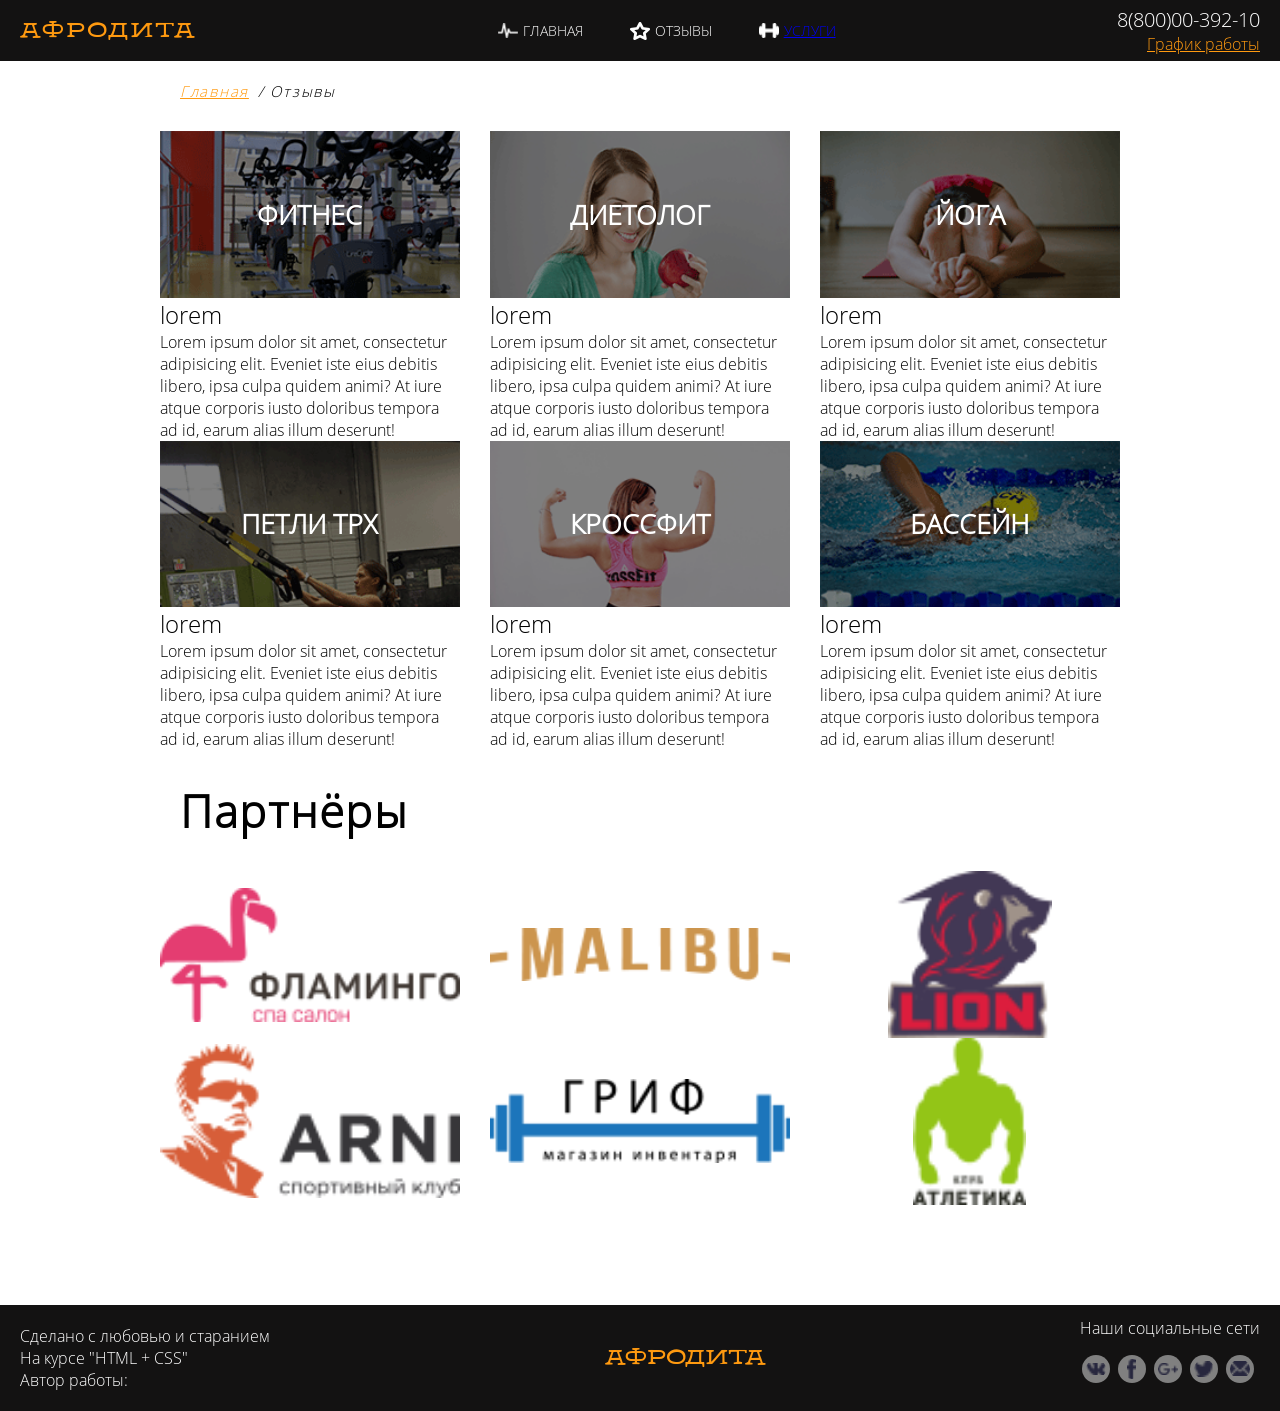
<file: index.html>
<!DOCTYPE html>
<html lang="ru">
    <head>
        <meta charset="UTF-8">
        <meta name="viewport" content="width=device-width, initial-scale=1.0">
        <link rel="stylesheet" href="./style.css">
        <link rel="logo" href="./images/logo_1.png">
        <title>-</title>
    </head>

    <body>

        <div class="main_display">

            <div class="header">

                <div class="left_header">АФРОДИТА</div>

                    <ul class="main_header">

                        <li class="header_item">
                            <div class="picture1"></div>
                            <div class="text1">Главная</div>
                        </li>

                        <li class="header_item">
                            <div class="picture2"></div>
                            <div class="text2">Отзывы</div>
                        </li>

                        <li class="header_item">
                            <div class="picture3"></div>
                            <a class="text3" href="./services.html">Услуги</a>
                        </li>
        </ul>

        <div class="right_header">
            <div class="number">8(800)00-392-10</div>
            <div class="work_graphic"><a href="#" class="work_graphic1">График работы</a></div>
        </div>
        </div>

        <!-- ####################################### -->
        <!-- ####################################### -->

        <div class="wrapper_1">

            <!-- ####################################### -->

            <div class="main-com">
                <div class="main-ti"><a class = 'main-ti1'href="#"><i>Главная</i></a> </div>
                <div class="com-ti"> <i>/ Отзывы</i></div>
            </div>

            <!-- ####################################### -->

            <ul class="list">

                <li class="list_item">
                    <div class="img img_id_1"><p>ФИТНЕС</p></div>
                    <div class="list_title">lorem</div>
                    <div class="list_text">Lorem ipsum dolor sit amet, consectetur adipisicing elit. Eveniet iste eius debitis libero, ipsa culpa quidem animi? At iure atque corporis iusto doloribus tempora ad id, earum alias illum deserunt!</div>
                </li>

                <li class="list_item">
                    <div class="img img_id_2"><p>ДИЕТОЛОГ</p></div>
                    <div class="list_title">lorem</div>
                    <div class="list_text">Lorem ipsum dolor sit amet, consectetur adipisicing elit. Eveniet iste eius debitis libero, ipsa culpa quidem animi? At iure atque corporis iusto doloribus tempora ad id, earum alias illum deserunt!</div>
                </li>

                <li class="list_item">
                    <div class="img img_id_3"><p>ЙОГА</p></div>
                    <div class="list_title">lorem</div>
                    <div class="list_text">Lorem ipsum dolor sit amet, consectetur adipisicing elit. Eveniet iste eius debitis libero, ipsa culpa quidem animi? At iure atque corporis iusto doloribus tempora ad id, earum alias illum deserunt!</div>
                </li>

                <li class="list_item">
                    <div class="img img_id_4"><p>ПЕТЛИ ТРХ</p></div>
                    <div class="list_title">lorem</div>
                    <div class="list_text">Lorem ipsum dolor sit amet, consectetur adipisicing elit. Eveniet iste eius debitis libero, ipsa culpa quidem animi? At iure atque corporis iusto doloribus tempora ad id, earum alias illum deserunt!</div>
                </li>
                
                <li class="list_item">
                    <div class="img img_id_5"><p>КРОССФИТ</p></div>
                    <div class="list_title">lorem</div>
                    <div class="list_text">Lorem ipsum dolor sit amet, consectetur adipisicing elit. Eveniet iste eius debitis libero, ipsa culpa quidem animi? At iure atque corporis iusto doloribus tempora ad id, earum alias illum deserunt!</div>
                </li>

                <li class="list_item">
                    <div class="img img_id_6"><p>БАССЕЙН</p></div>
                    <div class="list_title">lorem</div>
                    <div class="list_text">Lorem ipsum dolor sit amet, consectetur adipisicing elit. Eveniet iste eius debitis libero, ipsa culpa quidem animi? At iure atque corporis iusto doloribus tempora ad id, earum alias illum deserunt!</div>
                </li>

            </ul>

            <!-- ####################################### -->

            <div class="main-com">
                <div class="com-ti-2"> Партнёры</div>
            </div>

            <ul class="list">
                <li class="list_item">
                    <div class="img2 partner_1"></div>
                </li>
                <li class="list_item">
                    <div class="img2 partner_2"></div>
                </li>
                <li class="list_item">
                    <div class="img2 partner_3"></div>
                </li>
                <li class="list_item">
                    <div class="img2 partner_4"></div>
                </li>
                <li class="list_item">
                    <div class="img2 partner_5"></div>
                </li>
                <li class="list_item">
                    <div class="img2 partner_6"></div>
                </li>

            </ul>

            <!-- ####################################### -->

            </div>

        <!-- ####################################### -->
        <!-- ####################################### -->

        <div class="bottom_of_the_basement">

            <div class="autor">
                Сделано с любовью и старанием <br>
                На курсе "HTML + CSS" <br>
                Автор работы:
            </div>

            <div class="left_header1">АФРОДИТА</div>

            <div class="socials">

                <div class="social_title">Наши социальные сети</div>

                <ul class="social_cards">
                
                    <li class="vk-li"><div class="vk"></div></li>
                    <li class="facebook-li"><div class="facebook"></div></li>
                    <li class="google-li"><div class="google"></div></li>
                    <li class="twitter-li"><div class="twitter"></div></li>
                    <li class="mail-li"><div class="mail"></div></li>

                </ul>

            </div>
    </div>
</body>
</html>
</file>
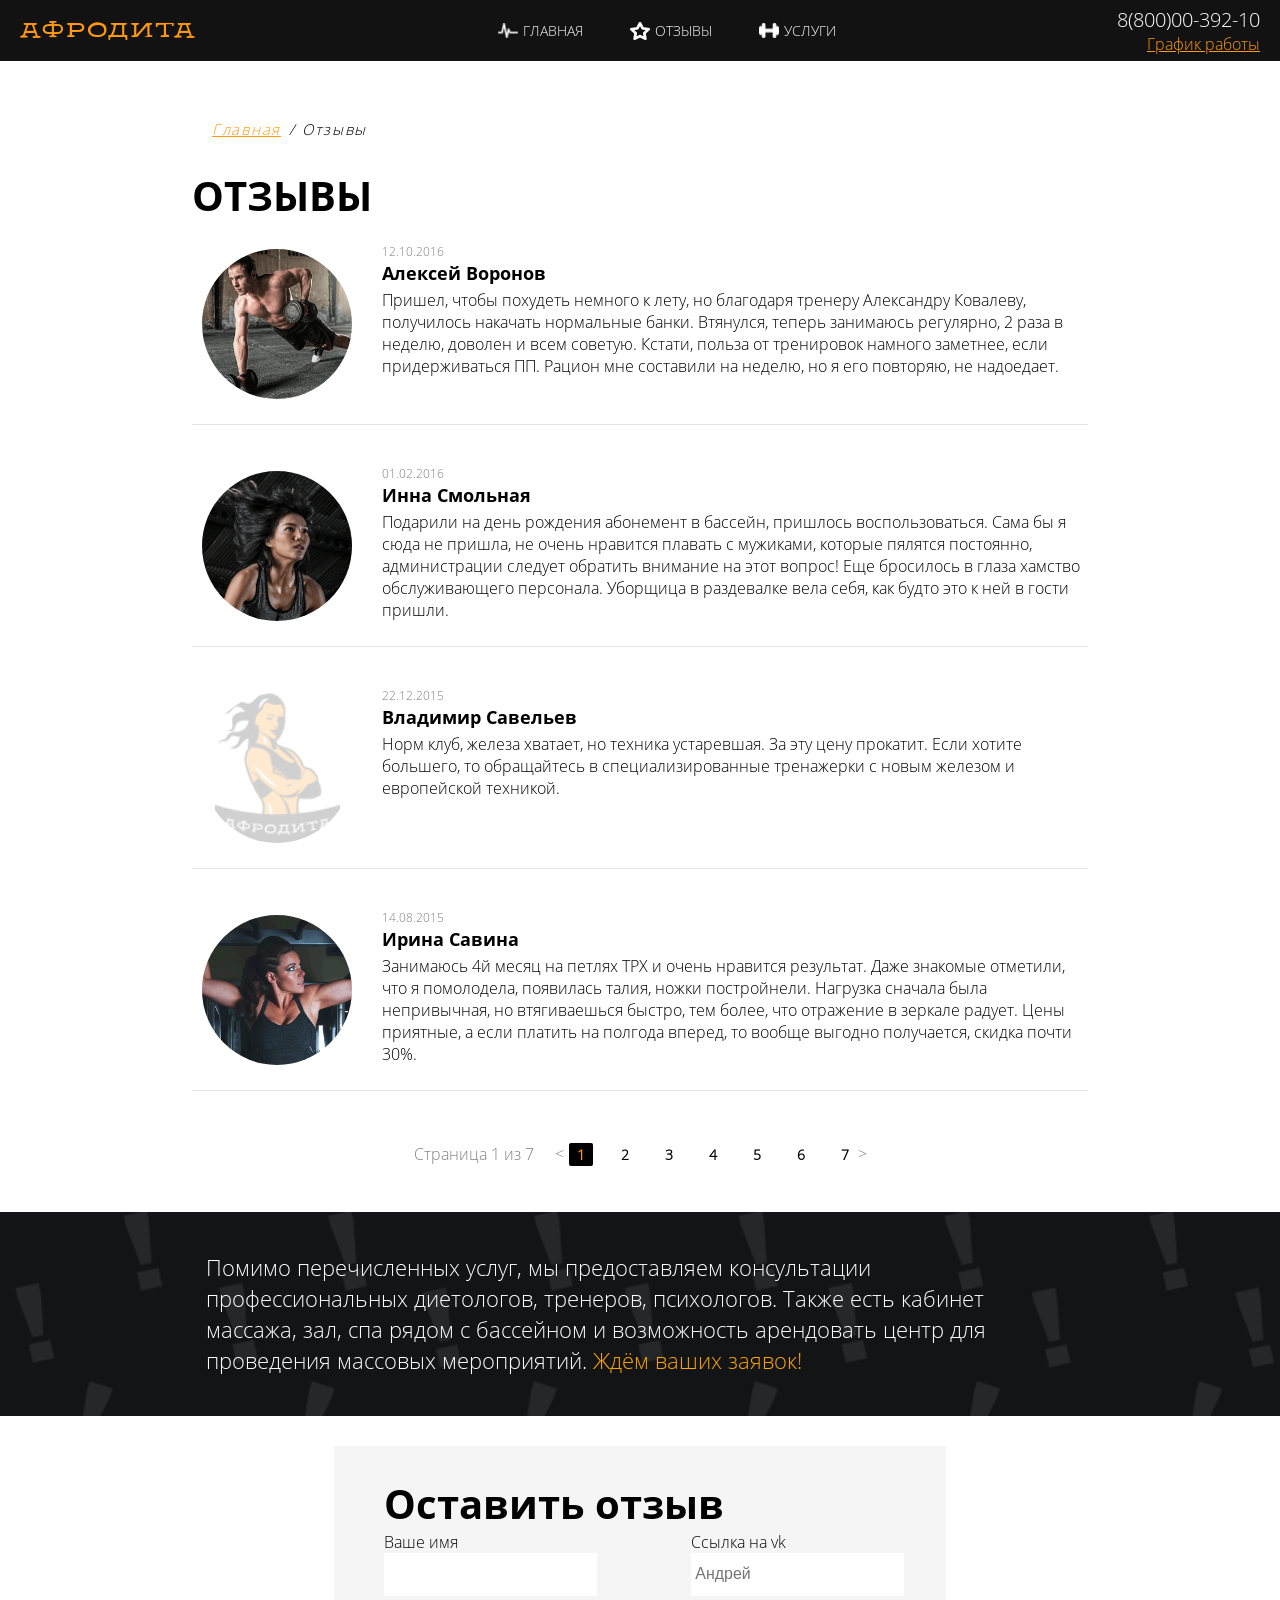
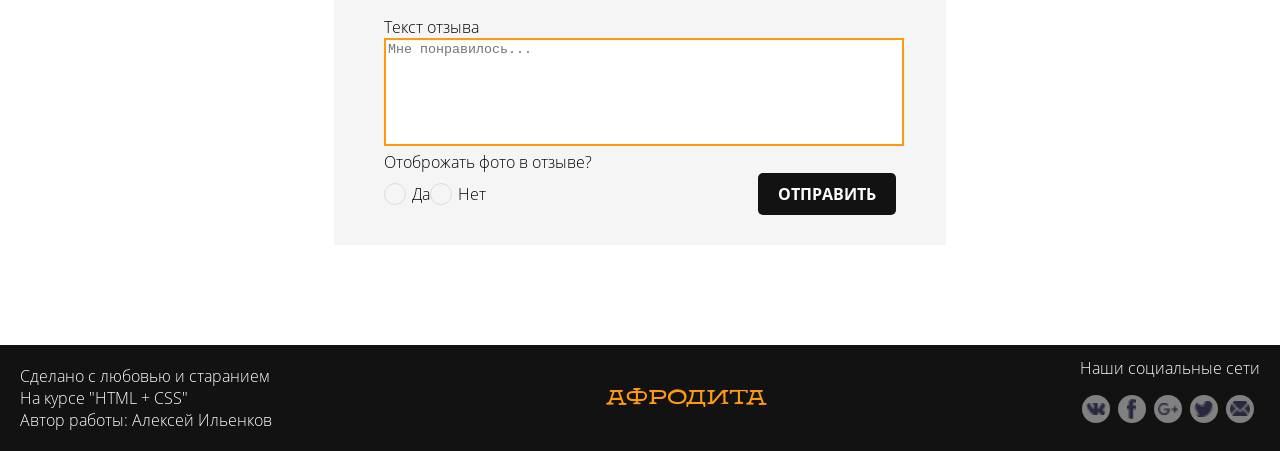
<file: services.html>
<!DOCTYPE html>
<html lang="ru">
  <head>
    <meta charset="UTF-8">
    <link rel="stylesheet" href="./style.css">
    <link rel="logo" href="./images/logo_1.png">
    <title>а</title>
  </head>

  <body>

    <div class="main_display">

      <div class="header">

        <div class="left_header">АФРОДИТА</div>

        <ul class="main_header">

          <li class="header_item">

            <div class="picture1 pic_size"></div>
            <div class="text1">Главная</div>

          </li>

          <li class="header_item">

            <div class="picture2 pic_size"></div>
            <div class="text2">Отзывы</div>

          </li>

          <li class="header_item">

            <div class="picture3 pic_size"></div>
            <div class="text3">Услуги</div>

          </li>

        </ul>

        <div class="right_header">

          <div class="number">8(800)00-392-10</div>
          <div class="work_graphic"><a href="#" class="work_graphic1">График работы</a></div>

        </div>

      </div>

      <div class="comments">

        <div class="main-com">

          <div class="main-ti"><a class = 'main-ti1'href="#"><i>Главная</i></a> </div>

          <div class="com-ti"> <i>/ Отзывы</i></div>

        </div>

        <div class="title">ОТЗЫВЫ</div>

        <ul class="main_list">

          <li class="card">
            <div class="wrapper_pic">
              <div class="pic1 size_pic"></div>
            </div>

            <div class="text1">
              
              <time class="date">12.10.2016</time>
              <div class="name">Алексей Воронов</div>
              <div class="inf">
                Пришел, чтобы похудеть немного к лету, но благодаря тренеру Александру
                Ковалеву, получилось накачать нормальные банки. Втянулся, теперь занимаюсь
                регулярно, 2 раза в неделю, доволен и всем советую. Кстати, польза от 
                тренировок намного заметнее, если придерживаться ПП. Рацион мне составили
                на неделю, но я его повторяю, не надоедает.</div>

            </div>

          </li>

          <li class="card">

            <div class="wrapper_pic">
              <div class="pic2 size_pic"></div>
            </div>

            <div class="text2">
              
              <time class="date">01.02.2016</time>
              <div class="name">Инна Смольная</div>
              <div class="inf">
                Подарили на день рождения абонемент в бассейн, пришлось воспользоваться.
                Сама бы я сюда не пришла, не очень нравится плавать с мужиками, которые
                пялятся постоянно, администрации следует обратить внимание на этот вопрос!
                Еще бросилось в глаза хамство обслуживающего персонала. Уборщица в
                раздевалке вела себя, как будто это к ней в гости пришли.</div>
              
            </div>

          </li>

          <li class="card">
            <div class="wrapper_pic">
              <div class="pic3 size_pic"></div>
            </div>
            

            <div class="text3">
              
              <time class="date">22.12.2015</time>
              <div class="name">Владимир Савельев</div>
              <div class="inf">
                Норм клуб, железа хватает, но техника устаревшая. За эту цену прокатит. Если
                хотите большего, то обращайтесь в специализированные тренажерки с новым
                железом и европейской техникой.
              </div>
              
            </div>

          </li>

          <li class="card">

            <div class="wrapper_pic">
              <div class="pic4 size_pic"></div>
            </div>

            <div class="text4">
              
              <time class="date">14.08.2015</time>
              <div class="name">Ирина Савина</div>
              <div class="inf">
                Занимаюсь 4й месяц на петлях ТРХ и очень нравится результат. Даже знакомые
                отметили, что я помолодела, появилась талия, ножки постройнели. Нагрузка
                сначала была непривычная, но втягиваешься быстро, тем более, что отражение
                в зеркале радует. Цены приятные, а если платить на полгода вперед, то вообще
                выгодно получается, скидка почти 30%.</div>
              
            </div>

          </li>

        </ul>

        <div class="pages">

          <div class="page_numero">Страница 1 из 7</div>

          <ul class="numeros">

            <li class="uno">1</li>

            <li class="dos">2</li>

            <li class="tres">3</li>

            <li class="cuatro">4</li>

            <li class="cinco">5</li>

            <li class="seis">6</li>

            <li class="siete">7</li>

          </ul>

        </div>

      </div>

      <div class="basement">

        <div class="header_of_the_basement">

          <div class="text_base">

              Помимо перечисленных услуг, мы предоставляем консультации
              профессиональных диетологов, тренеров, психологов. Также есть кабинет
              массажа, зал, спа рядом с бассейном и возможность арендовать центр для
              проведения массовых мероприятий. <span>Ждём ваших заявок!</span>
            

          </div>

        </div>

      


        <div class="feedback">

          <div class="feed_title">Оставить отзыв</div>

          <div class="registr">

            <div class="reg_name">

              <div class="reg_ti_name">Ваше имя</div>
              <div class="reg_ent_name"><input type="text" class="entry"></div>

            </div>

            <div class="reg_link">

              <div class="reg_ti_link">Ссылка на vk</div>
              <div class="reg_ent_link"><input type="text" class="entry" placeholder="Андрей"></div>

            </div>

          </div>

          <div class="sobstvenno_feedback">

            <div class="feedback_ti">Текст отзыва</div>
            <textarea name="#" id="#" class="feed" placeholder="Мне понравилось..."></textarea>

          </div>

          <div class="sending">
            
            <div class="sending_ti">Отоброжать фото в отзыве?</div>

            <div class="konvertik">

              <div class="conditions">

                <label class="fr">

                  <input type="radio" name="answer" class="ye">
                  <span class="fake"></span>
                  <span class="radio_text">Да</span>

                </label>

                <label class="sc">

                  <input type="radio" name="answer" class="ye" >
                  <span class="fake"></span>
                  <span class="radio_text">Нет</span>

                </label>

              </div>

              <input type="button" value="ОТПРАВИТЬ" class="send">

            </div>

          </div>
            
        

        </div>

        <div class="bottom_of_the_basement">

          <div class="autor">
            Сделано с любовью и старанием <br>
            На курсе "HTML + CSS" <br>
            Автор работы: Алексей Ильенков
          </div>

          <div class="left_header1">АФРОДИТА</div>

          <div class="socials">

            <div class="social_title">Наши социальные сети</div>

            <ul class="social_cards">
              
              <li class="vk-li"><div class="vk"></div></li>
              <li class="facebook-li"><div class="facebook"></div></li>
              <li class="google-li"><div class="google"></div></li>
              <li class="twitter-li"><div class="twitter"></div></li>
              <li class="mail-li"><div class="mail"></div></li>

            </ul>

          </div>

        </div>

      </div>

    </div>
    
  </body>
</html>
</file>
<file: style.css>
body {
    margin: 0;
    box-sizing: border-box;
    font-family: OpenSans-Light;
}

.header {
    width: 100%;
    height: 10%;
    background-color: rgb(19, 18, 18);
    display: flex;
    justify-content: space-between;
    align-items: center;
    font-family: OpenSans-Light;
}

.header_item {
    display: flex;
}

@font-face {
    src: url(./1214769_fonts/Gora-Free.ttf);
    font-family: Gora-Free;
}

@font-face {
    src: url(./1214769_fonts/OpenSans-Bold.ttf);
    font-family: OpenSans-Bold;
}

@font-face {
    src: url(./1214769_fonts/OpenSans-Light.ttf);
    font-family: OpenSans-Light;
}

@font-face {
    src: url(./1214769_fonts/OpenSans-LightItalic.ttf);
    font-family: OpenSans-LightItalic;
}

.left_header {
    color: #FF9A10;
    margin: 20px;
    font-size: 20px;
    font-family: Gora-Free;
    letter-spacing: 2px;
}

.pic_size {
    width: 20px;
    height: 20px;
    margin-right: 10px;
}

.picture1 {
    background-image: url(./images/main_icon.png);
    background-position: center;
    background-repeat: no-repeat;
    background-size: contain;
    width: 20px;
    height: 20px;
    margin-right: 5px;
}

.picture2 {
    background-image: url(./images/feed_icon.png);
    background-position: center;
    background-repeat: no-repeat;
    background-size: contain;
    width: 20px;
    height: 20px;
    margin-right: 5px;
}

.picture3 {
    background-image: url(./images/service_icon.png);
    background-position: center;
    background-repeat: no-repeat;
    background-size: contain;
    width: 20px;
    height: 20px;
    margin-right: 5px;
}

.main_header {
    padding: 0;
    display: flex;
    list-style: none;
    justify-content: space-around;
    width: 30%;
    color: white;
    text-transform: uppercase;
    font-size: 14px;
}

.right_header {
    margin-right: 20px;
    display: flex;
    flex-direction: column;
    align-items: flex-end;
}

.number {
    color: white;
    font-size: 20px;
}



.work_graphic1 {
    color: #FF9A10;
}


/* ####################################### */
/* ####################################### */
/* ####################################### */


.main-ti {
    margin-right: 1%;
}

.main-ti1 {
    color: #FF9A10;
    margin-right: 1%;
}

.title {
    font-size: 40px;
    font-weight: 550;
    font-family: OpenSans-Bold;
}

.img{
    max-width: 100%;
    background-image: none;
    background-size: cover;
    background-clip: border-box;
    aspect-ratio: 1.8 / 1;
    position: relative;

    text-align: center;
    display: flex;
    align-items: center;
    justify-content: center;
    color: white;
    font-size: 1.7em;
    font-weight: 700;
}

.img p {
    position: absolute;
    z-index: 2;
}

.img::before{
    content: "";
    position: absolute;
    top: 0;
    left: 0;
    bottom: 0;
    right: 0;
    background-color: rgba(0, 0, 0, .5);
}

/* ##################### */

.img_id_1{
    background-image: url(./images/Sports.png);
}

.img_id_2{
    background-image: url(./images/apple.png);
}

.img_id_3{
    background-image: url(./images/yoga.png);
}

.img_id_4{
    background-image: url(./images/trx.png);
}

.img_id_5{
    background-image: url(./images/crossfit.png);
}

.img_id_6{
    background-image: url(./images/swimming.png);
}

/* ##################### */

.com-ti-2{
    font-size: 3em;
    font-weight: 1000;
}

.img2{
    background-size: contain;
    background-clip: border-box;
    background-repeat: no-repeat;
    background-position: center;
    aspect-ratio: 1.8 / 1;
    position: relative;

}

/* ##################### */

.partner_1{
    background-image: url(./images/logo-flamingo.png);
}
.partner_2{
    background-image: url(./images/logo-malibu.png);
}
.partner_3{
    background-image: url(./images/logo-lion.png);
}
.partner_4{
    background-image: url(./images/logo-arni.png);
}
.partner_5{
    background-image: url(./images/logo-grif.png);
}
.partner_6{
    background-image: url(./images/logo-athlet.png);
}

/* ##################### */

.wrapper_1{
    max-width: 960px;
    margin: 0 auto;
}

.list{
    display: flex;
    padding: 0;
    list-style: none;
    justify-content: center;
    flex-wrap: wrap;
    margin: 10px 0;
    justify-content: space-between;
}

.list_title{
    font-size: 1.5em;
    vertical-align: bottom;
}

.list_item{
    width: calc(100% / 3 - 20px);
}

/* ####################################### */

@media (max-width: 700px) {
    .left_header{
        font-size: 0.5em;
    }

    .main_header{
        font-size: 0.5em;
    }

    .number{
        font-size: 1em;
    }

    .right_header{
        font-size: 0.5em;
    }

    .text_base{
        font-size: 0.5em;
    }
}

@media (max-width: 350px) {
    .list_item{
        width: calc(100% / 2 - 20px);
    }
    
    .right_header{
        font-size: 0.2em;
    }

    .number{
        font-size: 0.6em;
    }

    .text_base{
        font-size: 0.3em;
    }
}

/* ####################################### */
/* ####################################### */
/* ####################################### */

.comments {
    width: 70%;
    margin: auto;
    margin-top: 3%;
    font-family: OpenSans-Light;
    margin-bottom: 30px;
}
.main-com {
    display: flex;
    margin-bottom: 1%;
    font-size: 15px;
    font-family: OpenSans-Light;
    letter-spacing: 1.7px;
    padding: 20px;
}

.main-ti {
    margin-right: 1%;
}

.main-ti1 {
    color: #FF9A10;
    margin-right: 1%;
}

.title {
    font-size: 40px;
    font-weight: 550;
    font-family: OpenSans-Bold;
}
.wrapper_pic {
    padding: 10px 30px 10px 10px;
}
.size_pic {
    width: 150px;
    height: 150px;
    border-radius: 50%;
    background-size: contain;
    background-repeat: no-repeat;    
}
.pic1 {
    background-image: url(./images/man.png);
    background-position: center;
    background-repeat: no-repeat;
    background-size: contain;
}
.pic2 {
    background-image: url(./images/jump.png);
    background-position: center;
    background-repeat: no-repeat;
    background-size: contain;
}
.pic3 {
    background-image: url(./images/afrodita.png);
    background-position: center;
    background-repeat: no-repeat;
    background-size: contain;
}

.pic4 {
    background-image: url(./images/lifting.png);
    background-position: center;
    background-repeat: no-repeat;
    background-size: contain;
}

.card {
    display: flex;
    border-bottom: 1px solid rgba(0, 0, 0, 0.1);
    padding-bottom: 15px;
}

.main_list {
    padding: 0;
}

.card {
    margin-bottom: 4%;
}

.date {
    color: gray;
    margin-bottom: 4px;
    font-size: 12px;
}

.name {
    margin-bottom: 4px;
    font-size: 18px;
    margin-bottom: 4px;
    font-family: OpenSans-Bold;
}

.inf {
    font-size: 16px;
}

.pages {
    display: flex;
    align-items: center;
    justify-content: center;
}

.page_numero {
    color: gray;
}

.numeros {
    padding: 0;
    display: flex;
    align-items: center;
    justify-content: space-around;
    list-style: none;
    position: relative;
    margin-left: 25px;
}
.numeros::after {
    content: ">";
    position: absolute;
    right: 0;
    color: grey;
}
.numeros::before {
    content: "<";
    position: absolute;
    left: -4px;
    color: grey;
}

.numeros li {
    font-size: 14px;
    font-weight: bold;
    padding: 2px 8px;
    margin: 0 10px;
}

.uno {
    background-color: black;
    color: #FF9A10;
    border-radius: 2px;
}

.header_of_the_basement{
    width: 100%;
    background-image: url(./images/pattern-info_container.png);
    background-position: center;
    background-repeat: no-repeat;
    background-size: cover;
    padding: 20px;
    box-sizing: border-box;
}

.text_base {
    color: white;
    font-family: OpenSans-Light;
    font-size: 1.4rem;
    max-width: 70%;
    margin: 20px auto;
}
.text_base span {
    color: orange;
}

.feedback {
    max-width: 40%;
    margin: 30px auto;
    background-color: #f5f5f5;
    padding: 30px 50px;
}

.feed_title {
    font-family: OpenSans-Bold;
    font-size: 40px;
}


.registr {
    display: flex;
    justify-content: space-between;
    font-family: OpenSans-Light;
    margin-bottom: 20px;
}

.reg_name, .reg_link {
    width: 40%;
}

.reg_name input, .reg_link input{
    padding: 4px;
    font-size: 16px;
}

.entry {
    width: 100%;
    color: gray;
    border: 0;
    height: 35px;
    outline: none;
}

.feed {
    border: 2px solid #FF9A10;
    resize: none;
    width: 100%;
    height: 100px;
    outline: none;
}

.konvertik {
    display: flex;
    justify-content: space-between;
}

.conditions {
    width: 20%;
    display: flex;
    justify-content: space-between;
}

.fr {
    display: flex;
    align-items: center;
}

.sc {
    display: flex;
    align-items: center;    
}


.fake {
    display: flex;
    justify-content: center;
    align-items: center;
    border: 1px solid #dddcdc;
    width: 20px;
    height: 20px;
    border-radius: 50%;
    margin-right: 6px;
}

.fake::before {
    content: '';
    display: flex;
    width: 0;
    height: 0;
    background-color: #FF9A10;
    border-radius: 50%;
}

.ye:checked + .fake {
    border: 1px solid #FF9A10;
}

.ye:checked + .fake::before {
    width: 8px;
    height: 8px;
}

.ye {
    position: absolute;
    left: -999999px;
}

.send {
    padding: 10px 20px;
    background-color: rgb(19, 18, 18);
    color: white;
    font-family: OpenSans-Bold;
    font-size: 16px;
    border: 0;
    border-radius: 5px;
}

.bottom_of_the_basement {
    display: flex;
    justify-content: space-between;
    align-items: center;
    margin-top: 100px;
    background-color: rgb(19, 18, 18);
    color: white;
    font-family: OpenSans-Light;
}

.autor {
    margin: 20px;
}

.left_header1 {
    color: #FF9A10;
    font-size: 20px;
    font-family: Gora-Free;
}

.socials {
    margin-right: 20px;
}

.social_cards {
    padding: 0;
    display: flex;
    justify-content: space-around;
    align-items: center;
    list-style: none;
}

.social_cards li {
    width: 20px;
    height: 20px;
    border-radius: 50%;
    padding: 4px;
    background-color: gray;
    margin-right: 5px;
}

.vk {
    background-image: url(./images/vk.png);
    width: 20px;
    height: 20px;
    border-radius: 50%;
    background-position: center;
    background-size: contain;
    background-repeat: no-repeat;
}

.facebook {
    background-image: url(./images/fb.png);
    width: 20px;
    height: 20px;
    border-radius: 50%;
    background-position: center;
    background-size: contain;
    background-repeat: no-repeat;
}

.google {
    background-image: url(./images/google.png);
    width: 20px;
    height: 20px;
    border-radius: 50%;
    background-position: center;
    background-size: contain;
    background-repeat: no-repeat;
}

.twitter {
    background-image: url(./images/twitter.png);
    width: 20px;
    height: 20px;
    border-radius: 50%;
    background-position: center;
    background-size: contain;
    background-repeat: no-repeat;
}

.mail {
    background-image: url(./images/mail.png);
    width: 20px;
    height: 20px;
    border-radius: 50%;
    background-position: center;
    background-size: contain;
    background-repeat: no-repeat;
}

.vk-li:hover {
    transition: 1s all ease;
    background-color: #FF9A10;
}

.facebook-li:hover {
    transition: 1s all ease;
    background-color: #FF9A10;
}

.google-li:hover {
    transition: 1s all ease;
    background-color: #FF9A10;
}

.twitter-li:hover {
    transition: 1s all ease;
    background-color: #FF9A10;
}

.mail-li:hover {
    transition: 1s all ease;
    background-color: #FF9A10;
}
</file>
